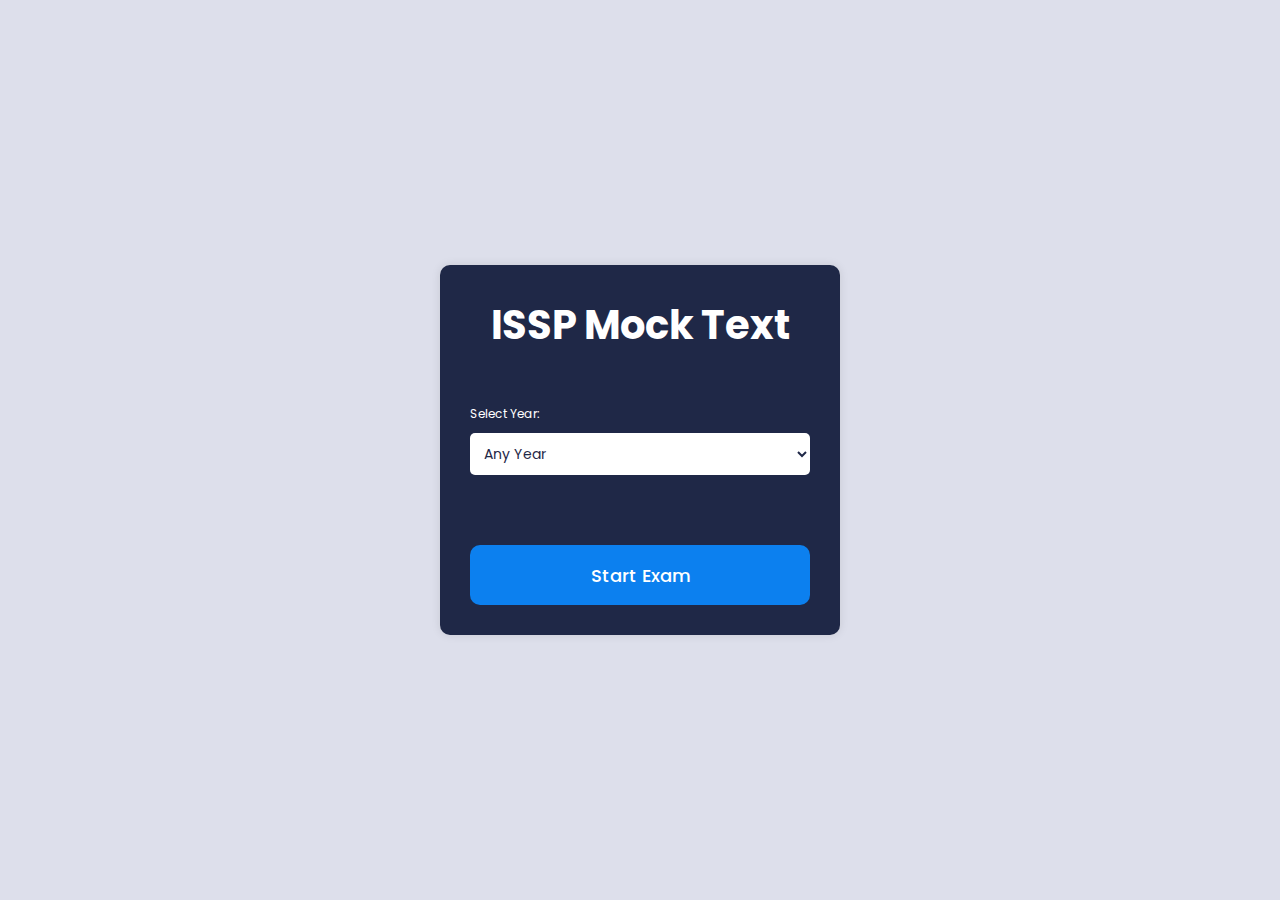
<file: index.html>
<!DOCTYPE html>
<html lang="en">
  <head>
    <meta charset="UTF-8" />
    <meta http-equiv="X-UA-Compatible" content="IE=edge" />
    <meta name="viewport" content="width=device-width, initial-scale=1.0" />
    <link
      rel="stylesheet"
      href="https://cdnjs.cloudflare.com/ajax/libs/font-awesome/6.2.1/css/all.min.css"
      integrity="sha512-MV7K8+y+gLIBoVD59lQIYicR65iaqukzvf/nwasF0nqhPay5w/9lJmVM2hMDcnK1OnMGCdVK+iQrJ7lzPJQd1w=="
      crossorigin="anonymous"
      referrerpolicy="no-referrer"
    />
    <link rel="stylesheet" href="style.css" />
    <title>ISSP Mock Text</title>
  </head>
  <body>
    <div class="container">
      <div class="start-screen">
        <h1 class="heading">ISSP Mock Text</h1>
        <div class="settings">
          <label for="category">Select Year:</label>
          <select id="category">
            <option value="0">Any Year</option>
            <option value="10">ISSP-10</option>
            <option value="11">ISSP-11</option>
            <option value="12">ISSP-12</option>
            <option value="13">ISSP-13</option>
            <option value="14">ISSP-14</option>
            <option value="15">ISSP-15</option>
            <option value="16">ISSP-16</option>
            <option value="17">ISSP-17</option>
            <option value="18">ISSP-18</option>
            <option value="19">ISSP-19</option>
            <option value="20">ISSP-20</option>
          </select>
        </div>
        <button class="btn start">Start Exam</button>
      </div>

    <script src="script.js"></script>
  </body>
</html>
</file>
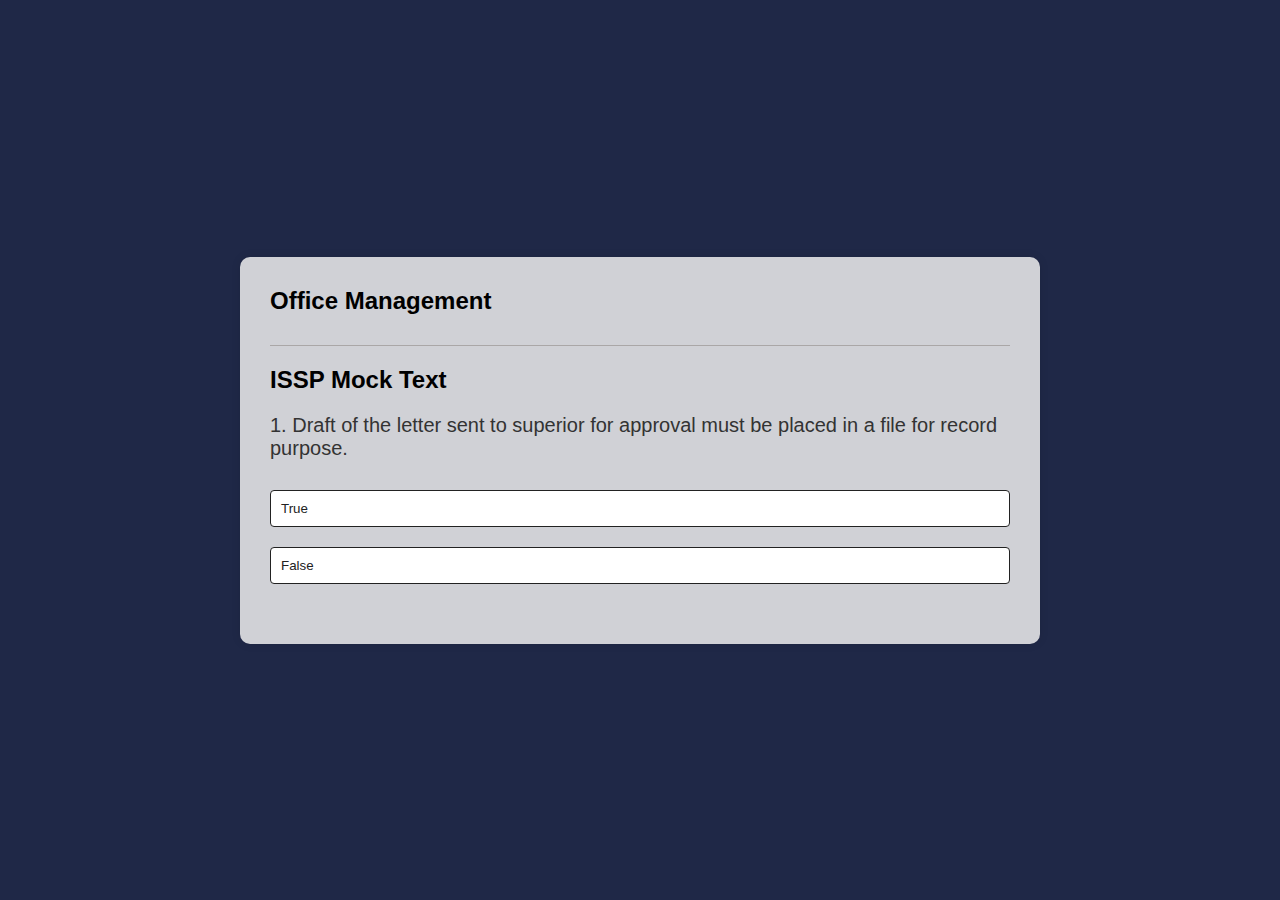
<file: 10.html>
<!DOCTYPE html>
<html>
<head>
    <title>ISSP Mock Text</title>
    <link rel="stylesheet" href="new.css">
</head>
<body>
    <div class="app">
        <h1>Office Management</h1>
        <h2>ISSP Mock Text</h2>
        
        
        <div class="quiz">
            <h2 id="question">Question goes here</h2>
            <div id="answer-buttons">
                <button class="btn">Answer 1</button>
                <button class="btn">Answer 2</button>
                <button class="btn">Answer 3</button>
                <button class="btn">Answer 4</button>
            </div>
            <button id="next-btn">Next</button>
        </div>
    </div>

    <script src="javascript/10.js"></script>
</body>
</html>
</file>
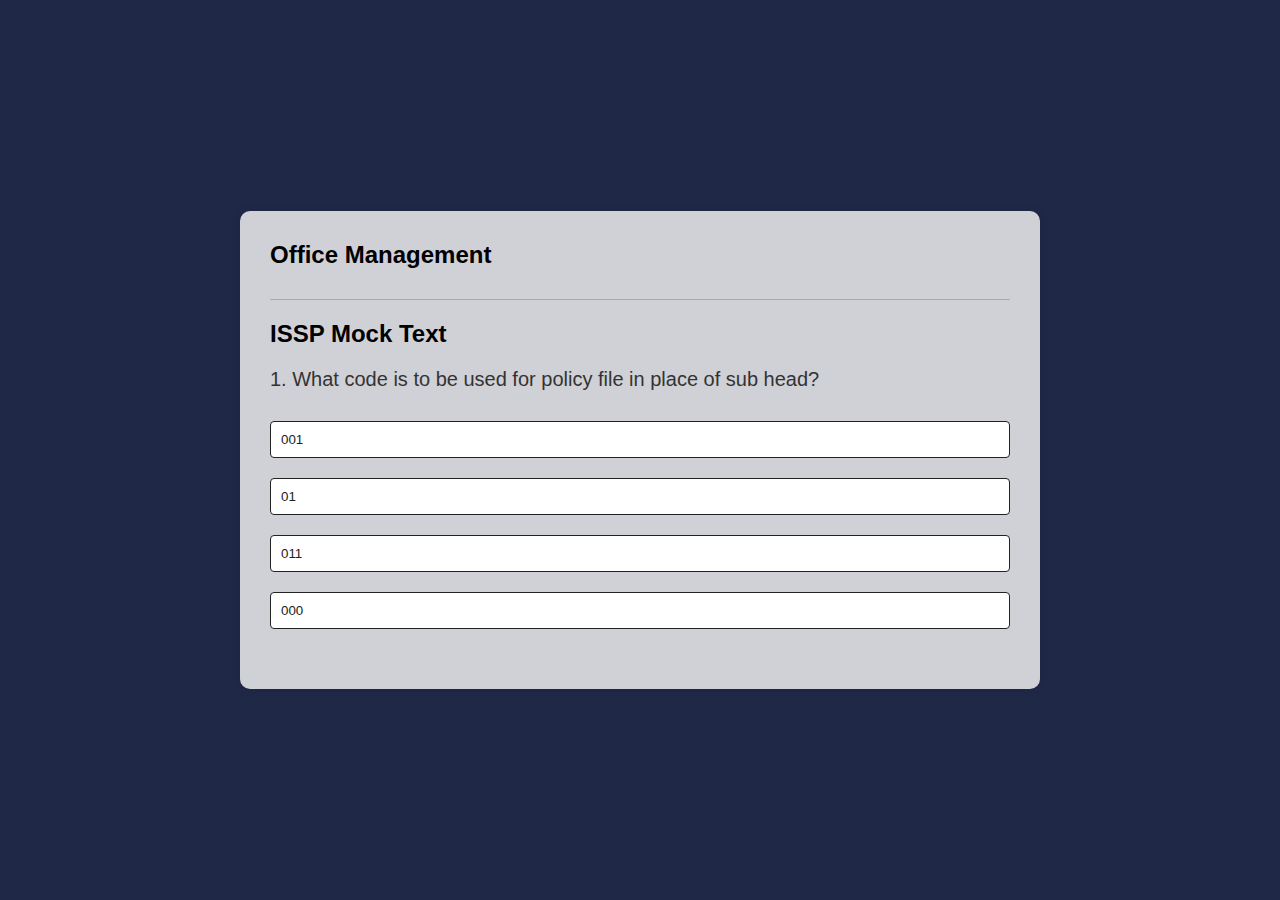
<file: 11.html>
<!DOCTYPE html>
<html>
<head>
    <title>ISSP Mock Text</title>
    <link rel="stylesheet" href="new.css">
</head>
<body>
    <div class="app">
        <h1>Office Management</h1>
        <h2>ISSP Mock Text</h2>
        
        
        <div class="quiz">
            <h2 id="question">Question goes here</h2>
            <div id="answer-buttons">
                <button class="btn">Answer 1</button>
                <button class="btn">Answer 2</button>
                <button class="btn">Answer 3</button>
                <button class="btn">Answer 4</button>
            </div>
            <button id="next-btn">Next</button>
        </div>
    </div>

    <script src="javascript/11.js"></script>
</body>
</html>
</file>
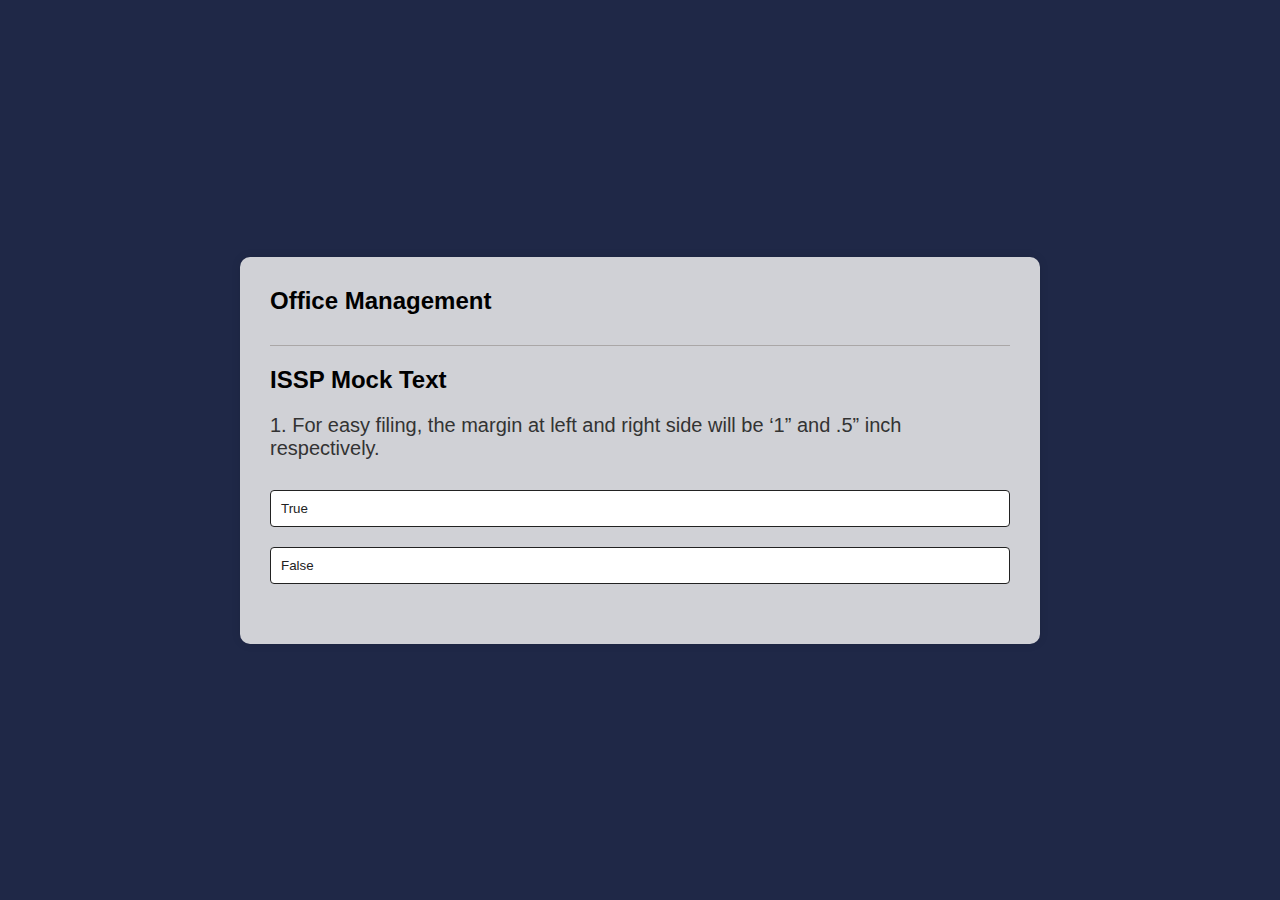
<file: 12.html>
<!DOCTYPE html>
<html>
<head>
    <title>ISSP Mock Text</title>
    <link rel="stylesheet" href="new.css">
</head>
<body>
    <div class="app">
        <h1>Office Management</h1>
        <h2>ISSP Mock Text</h2>
        
        
        <div class="quiz">
            <h2 id="question">Question goes here</h2>
            <div id="answer-buttons">
                <button class="btn">Answer 1</button>
                <button class="btn">Answer 2</button>
                <button class="btn">Answer 3</button>
                <button class="btn">Answer 4</button>
            </div>
            <button id="next-btn">Next</button>
        </div>
    </div>

    <script src="javascript/12.js"></script>
</body>
</html>
</file>
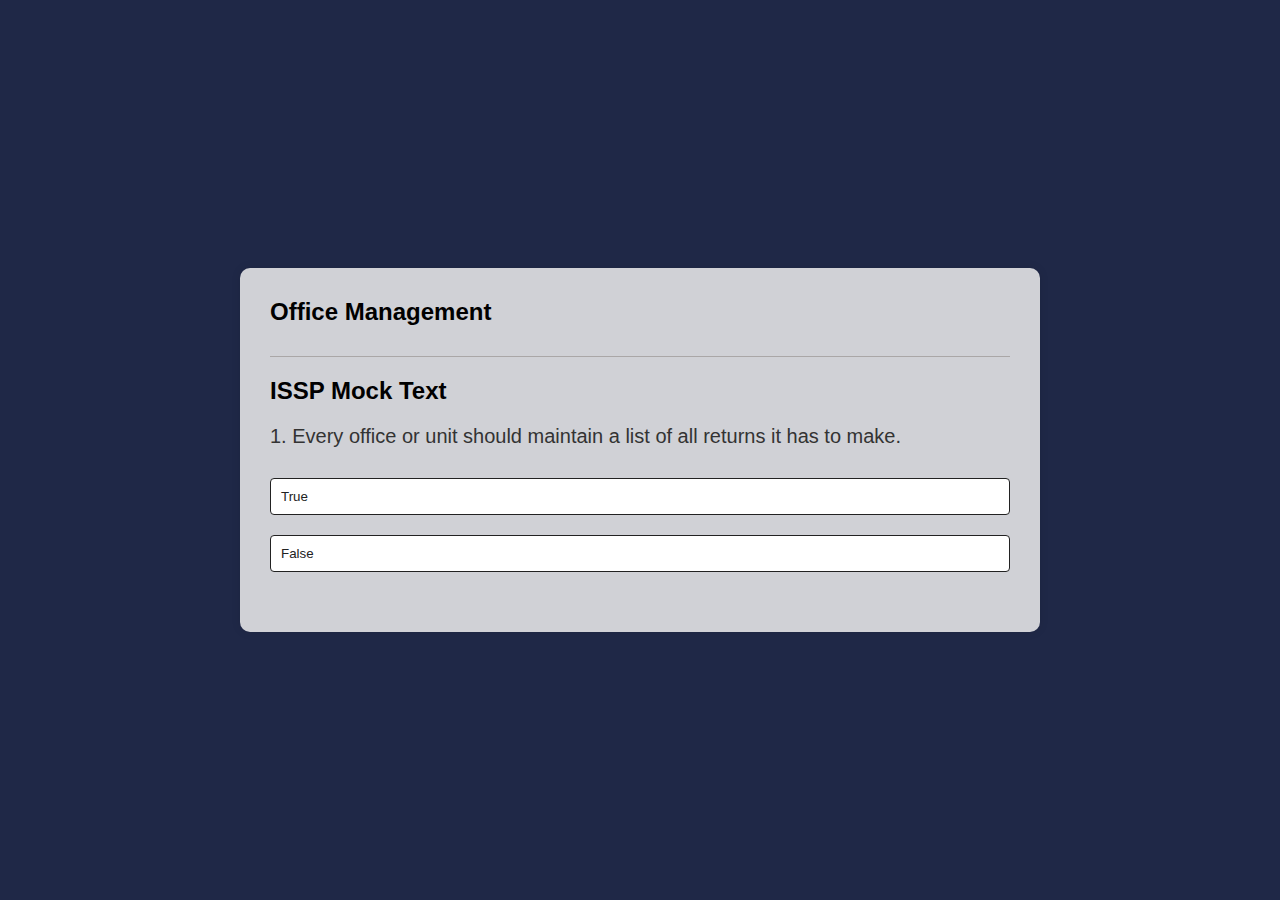
<file: 13.html>
<!DOCTYPE html>
<html>
<head>
    <title>ISSP Mock Text</title>
    <link rel="stylesheet" href="new.css">
</head>
<body>
    <div class="app">
        <h1>Office Management</h1>
        <h2>ISSP Mock Text</h2>
        
        
        <div class="quiz">
            <h2 id="question">Question goes here</h2>
            <div id="answer-buttons">
                <button class="btn">Answer 1</button>
                <button class="btn">Answer 2</button>
                <button class="btn">Answer 3</button>
                <button class="btn">Answer 4</button>
            </div>
            <button id="next-btn">Next</button>
        </div>
    </div>

    <script src="javascript/13.js"></script>
</body>
</html>
</file>
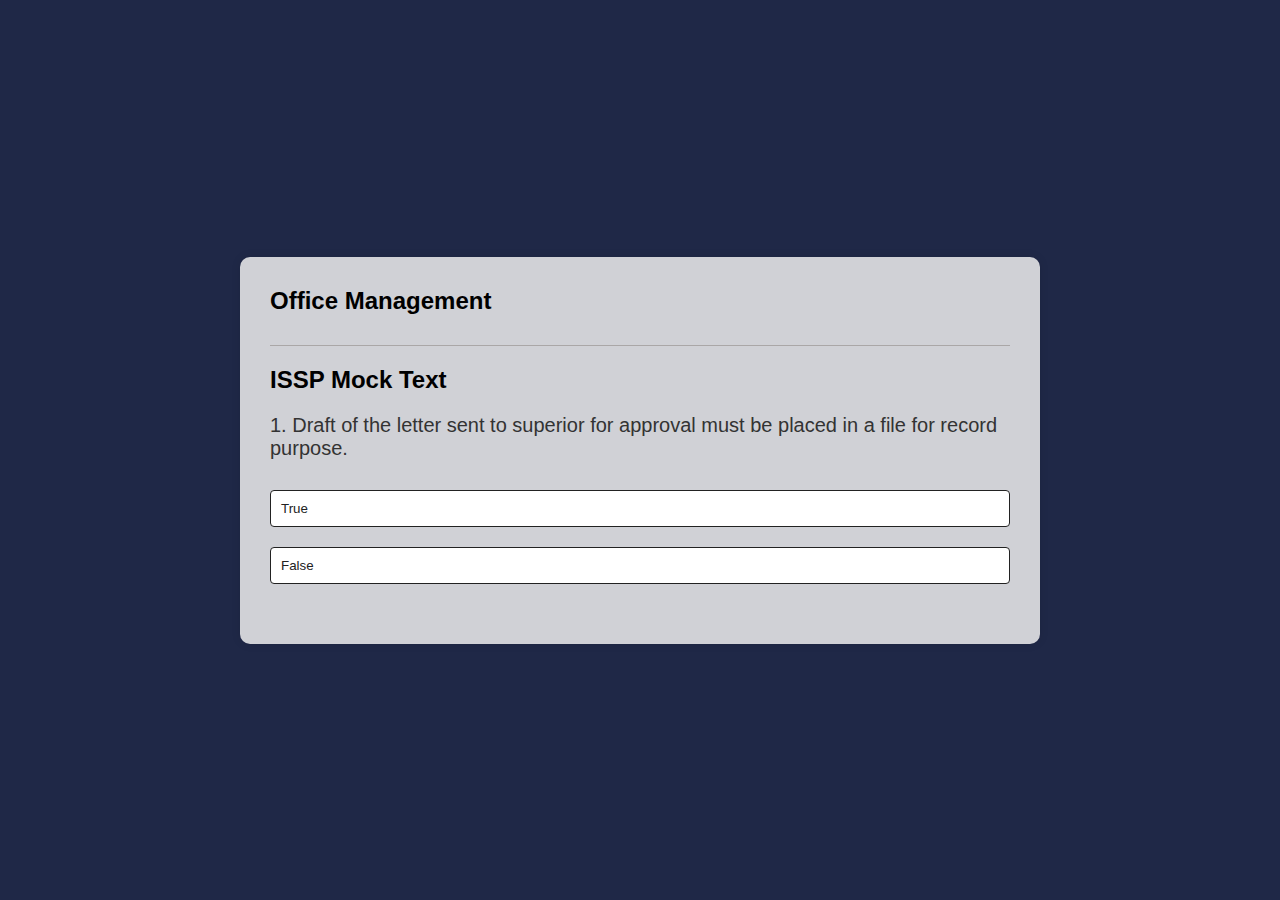
<file: 14.html>
<!DOCTYPE html>
<html>
<head>
    <title>ISSP Mock Text</title>
    <link rel="stylesheet" href="new.css">
</head>
<body>
    <div class="app">
        <h1>Office Management</h1>
        <h2>ISSP Mock Text</h2>
        
        
        <div class="quiz">
            <h2 id="question">Question goes here</h2>
            <div id="answer-buttons">
                <button class="btn">Answer 1</button>
                <button class="btn">Answer 2</button>
                <button class="btn">Answer 3</button>
                <button class="btn">Answer 4</button>
            </div>
            <button id="next-btn">Next</button>
        </div>
    </div>

    <script src="javascript/14.js"></script>
</body>
</html>
</file>
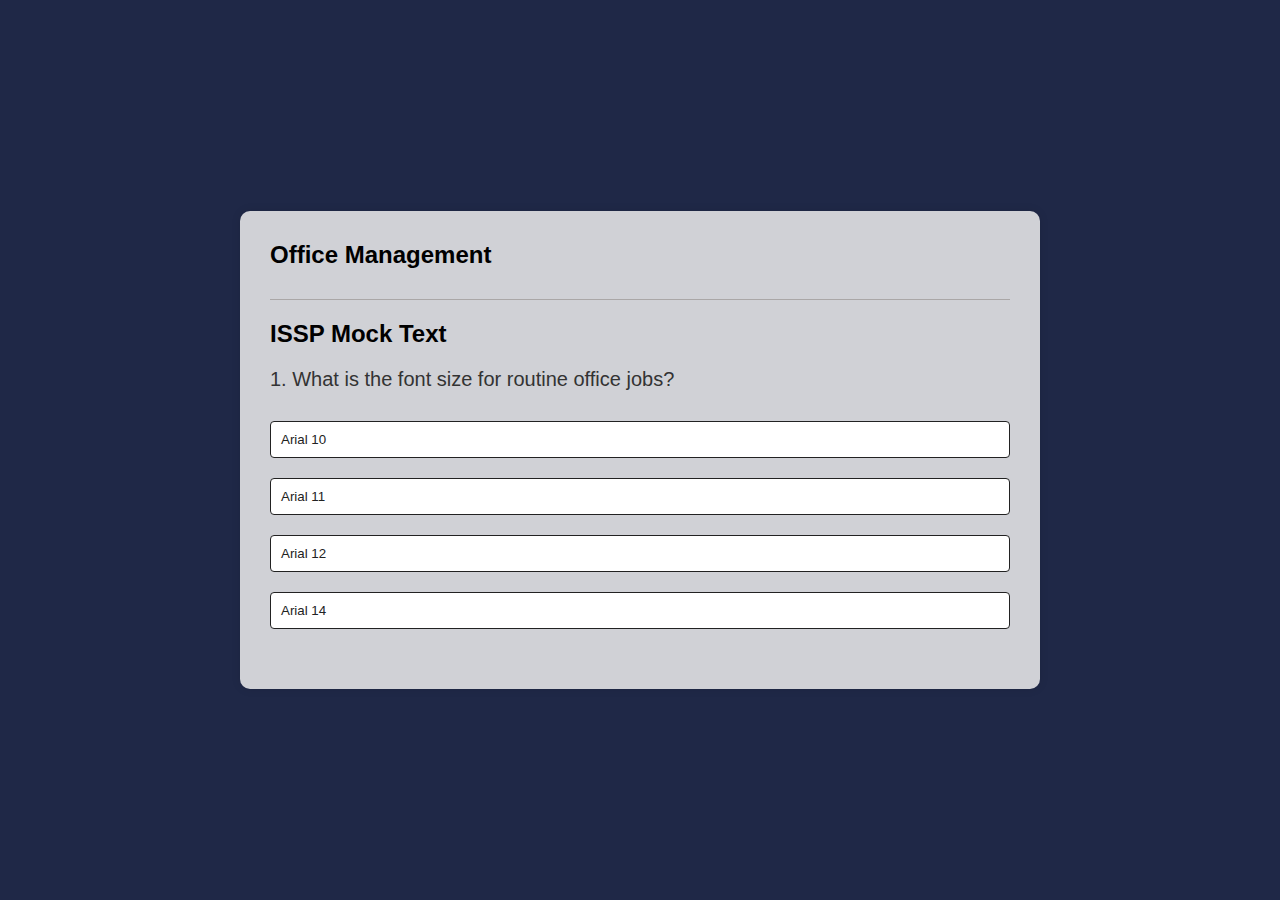
<file: 15.html>
<!DOCTYPE html>
<html>
<head>
    <title>ISSP Mock Text</title>
    <link rel="stylesheet" href="new.css">
</head>
<body>
    <div class="app">
        <h1>Office Management</h1>
        <h2>ISSP Mock Text</h2>
        
        
        <div class="quiz">
            <h2 id="question">Question goes here</h2>
            <div id="answer-buttons">
                <button class="btn">Answer 1</button>
                <button class="btn">Answer 2</button>
                <button class="btn">Answer 3</button>
                <button class="btn">Answer 4</button>
            </div>
            <button id="next-btn">Next</button>
        </div>
    </div>

    <script src="javascript/15.js"></script>
</body>
</html>
</file>
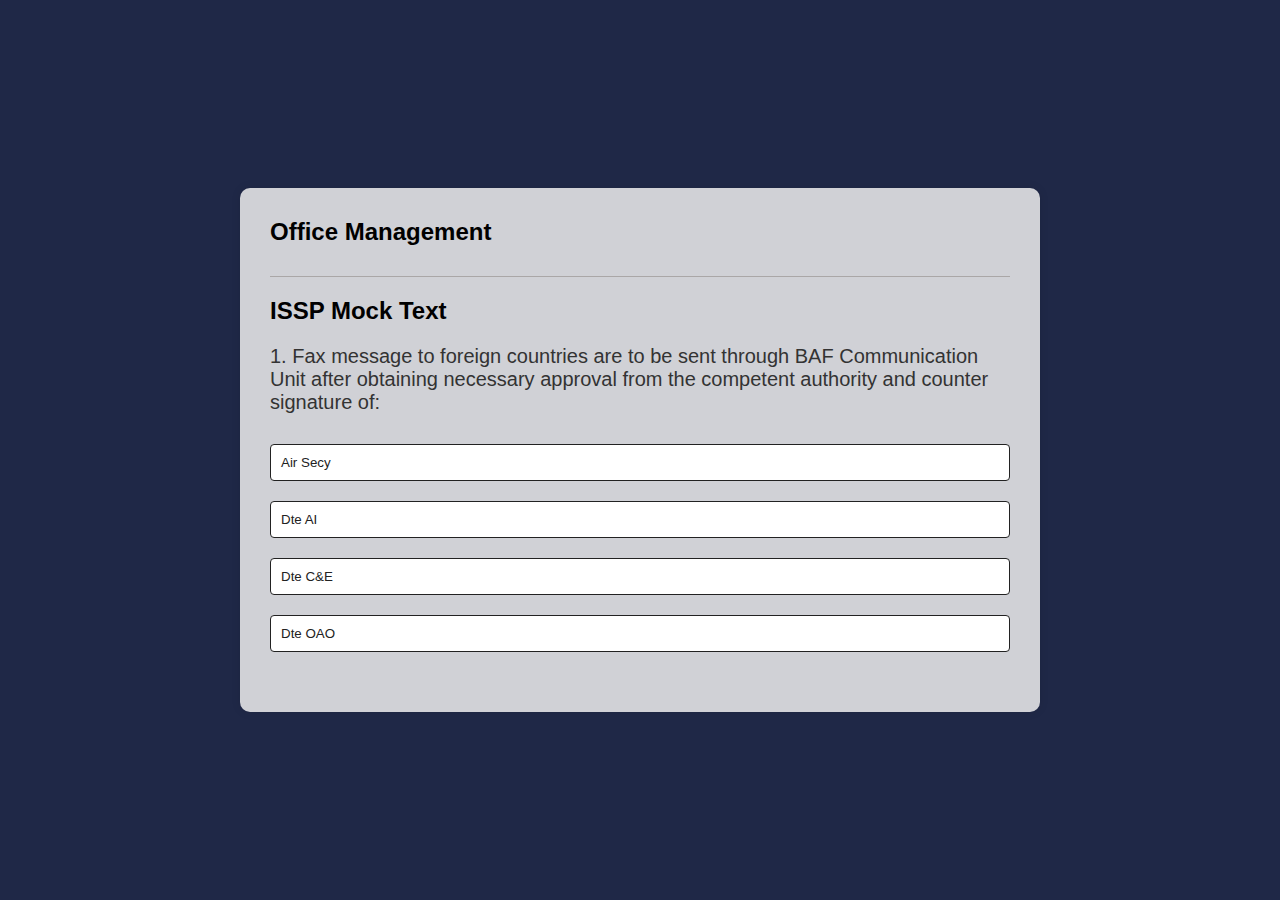
<file: 16.html>
<!DOCTYPE html>
<html>
<head>
    <title>ISSP Mock Text</title>
    <link rel="stylesheet" href="new.css">
</head>
<body>
    <div class="app">
        <h1>Office Management</h1>
        <h2>ISSP Mock Text</h2>
        
        
        <div class="quiz">
            <h2 id="question">Question goes here</h2>
            <div id="answer-buttons">
                <button class="btn">Answer 1</button>
                <button class="btn">Answer 2</button>
                <button class="btn">Answer 3</button>
                <button class="btn">Answer 4</button>
            </div>
            <button id="next-btn">Next</button>
        </div>
    </div>

    <script src="javascript/16.js"></script>
</body>
</html>
</file>
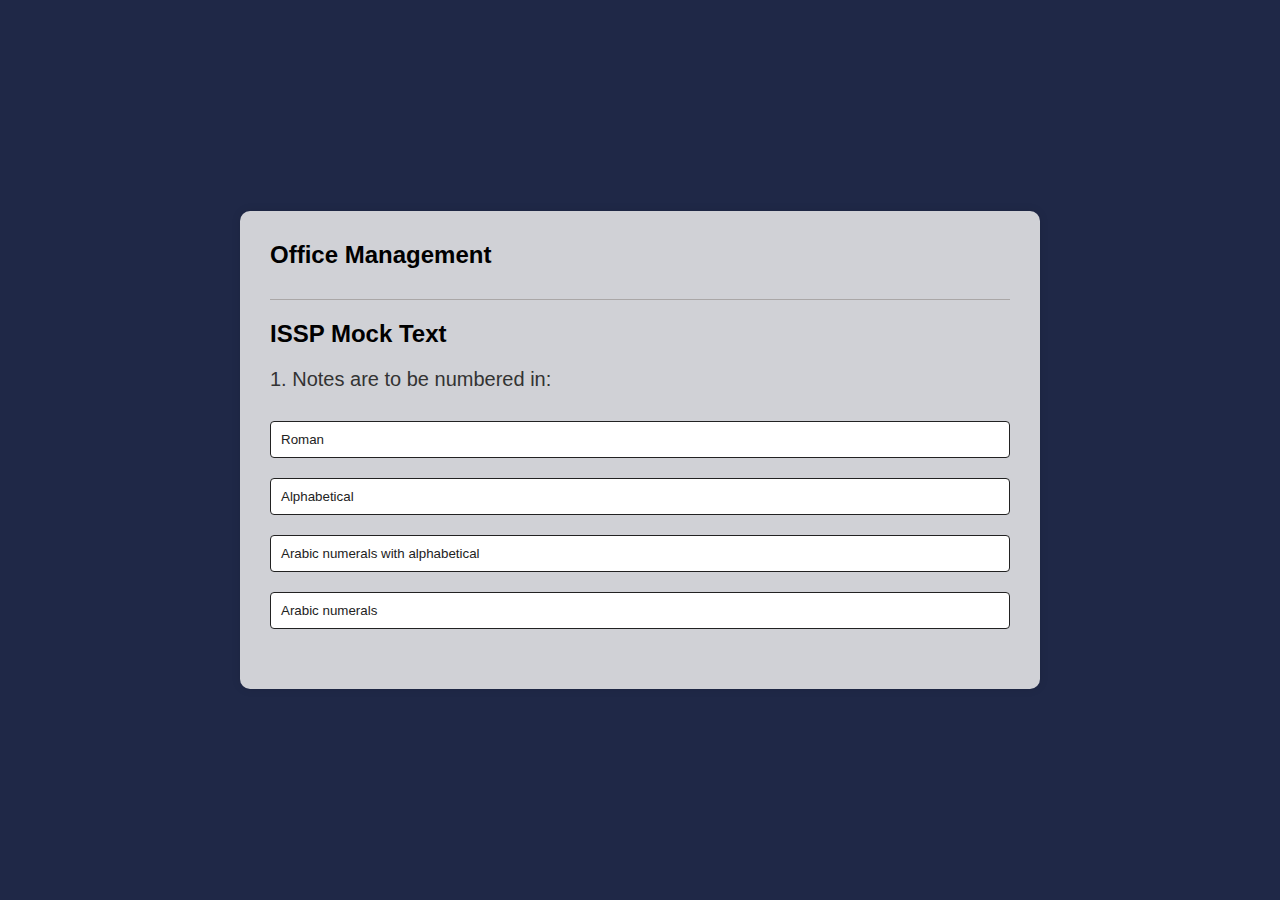
<file: 17.html>
<!DOCTYPE html>
<html>
<head>
    <title>ISSP Mock Text</title>
    <link rel="stylesheet" href="new.css">
</head>
<body>
    <div class="app">
        <h1>Office Management</h1>
        <h2>ISSP Mock Text</h2>
        
        
        <div class="quiz">
            <h2 id="question">Question goes here</h2>
            <div id="answer-buttons">
                <button class="btn">Answer 1</button>
                <button class="btn">Answer 2</button>
                <button class="btn">Answer 3</button>
                <button class="btn">Answer 4</button>
            </div>
            <button id="next-btn">Next</button>
        </div>
    </div>

<script src="javascript/17.js"></script>
</body>
</html>
</file>
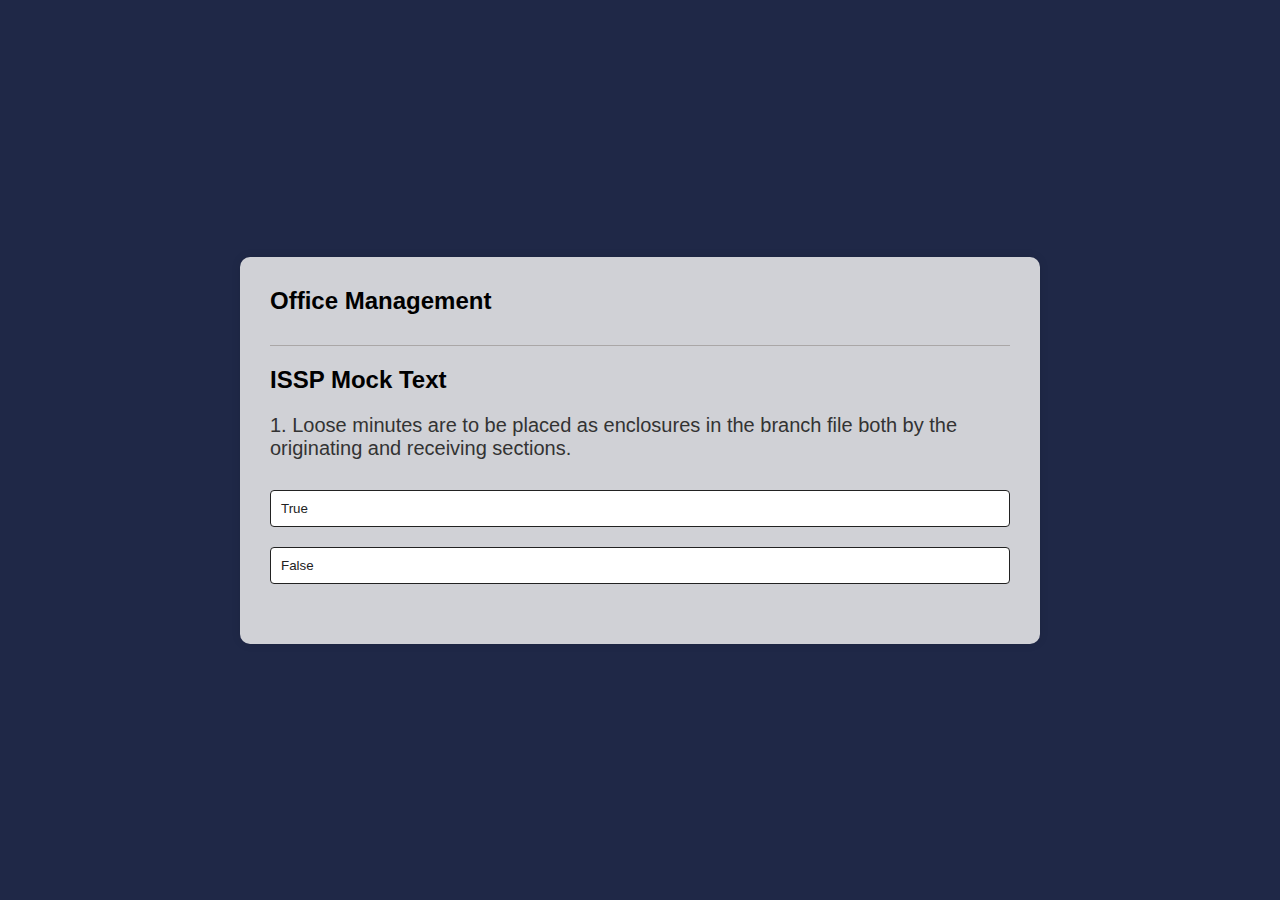
<file: 18.html>
<!DOCTYPE html>
<html>
<head>
    <title>ISSP Mock Text</title>
    <link rel="stylesheet" href="new.css">
</head>
<body>
    <div class="app">
        <h1>Office Management</h1>
        <h2>ISSP Mock Text</h2>
        
        
        <div class="quiz">
            <h2 id="question">Question goes here</h2>
            <div id="answer-buttons">
                <button class="btn">Answer 1</button>
                <button class="btn">Answer 2</button>
                <button class="btn">Answer 3</button>
                <button class="btn">Answer 4</button>
            </div>
            <button id="next-btn">Next</button>
        </div>
    </div>

<script src="javascript/18.js"></script>
</body>
</html>
</file>
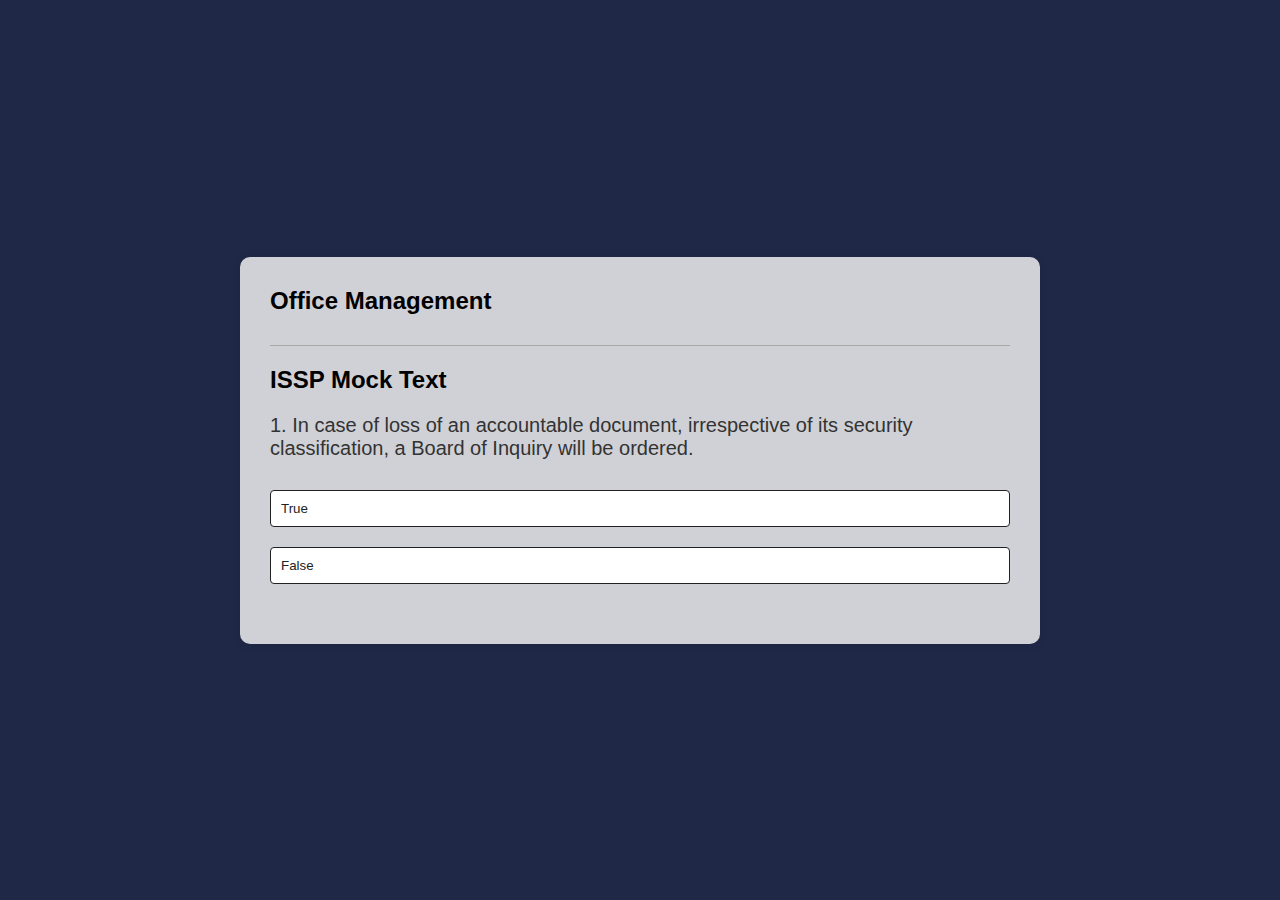
<file: 19.html>
<!DOCTYPE html>
<html>
<head>
    <title>ISSP Mock Text</title>
    <link rel="stylesheet" href="new.css">
</head>
<body>
    <div class="app">
        <h1>Office Management</h1>
        <h2>ISSP Mock Text</h2>
        
        
        <div class="quiz">
            <h2 id="question">Question goes here</h2>
            <div id="answer-buttons">
                <button class="btn">Answer 1</button>
                <button class="btn">Answer 2</button>
                <button class="btn">Answer 3</button>
                <button class="btn">Answer 4</button>
            </div>
            <button id="next-btn">Next</button>
        </div>
    </div>

<script src="javascript/19.js"></script>
</body>
</html>
</file>
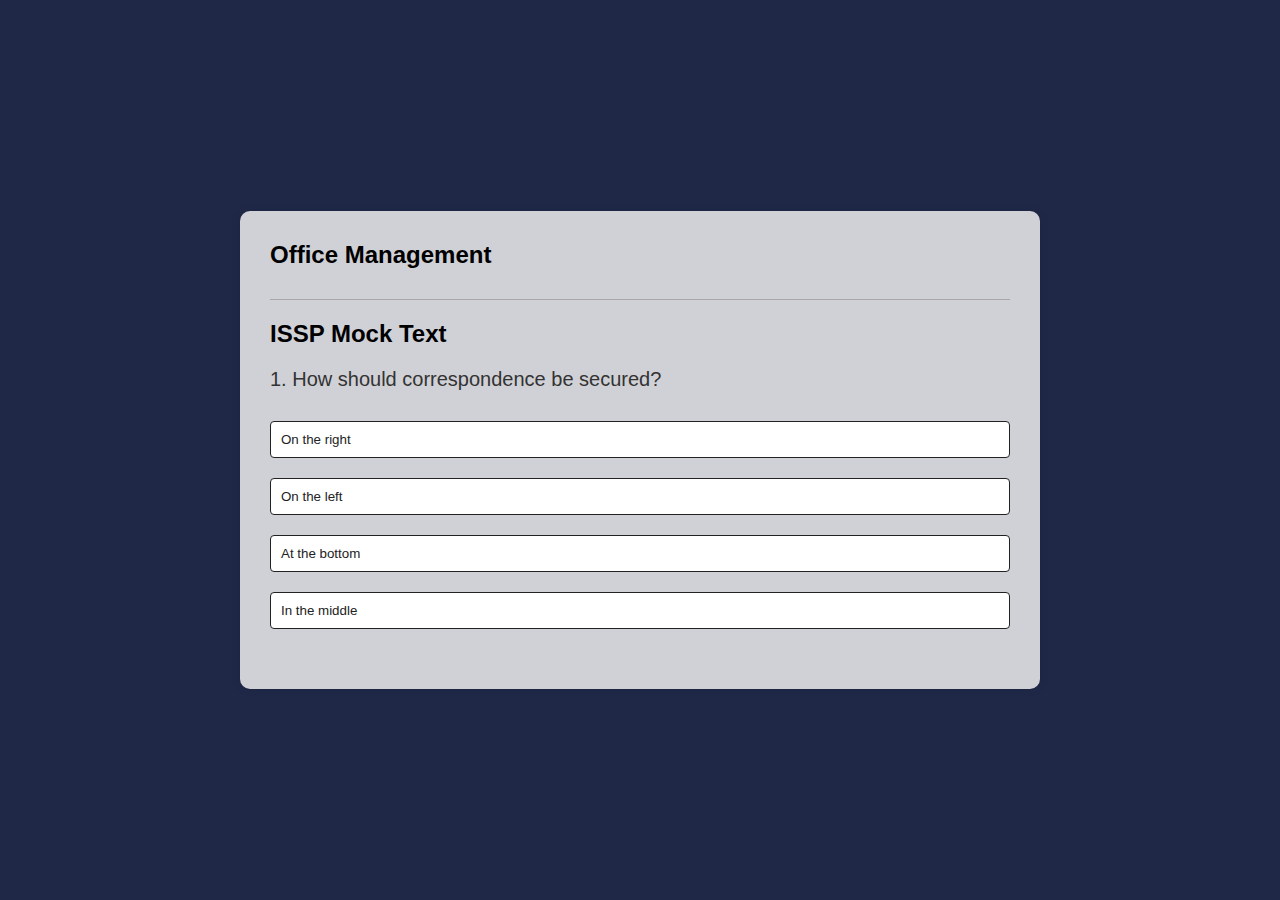
<file: 20.html>
<!DOCTYPE html>
<html>
<head>
    <title>ISSP Mock Text</title>
    <link rel="stylesheet" href="new.css">
</head>
<body>
    <div class="app">
        <h1>Office Management</h1>
        <h2>ISSP Mock Text</h2>
        
        
        <div class="quiz">
            <h2 id="question">Question goes here</h2>
            <div id="answer-buttons">
                <button class="btn">Answer 1</button>
                <button class="btn">Answer 2</button>
                <button class="btn">Answer 3</button>
                <button class="btn">Answer 4</button>
            </div>
            <button id="next-btn">Next</button>
        </div>
    </div>

<script src="javascript/20.js"></script>
</body>
</html>
</file>
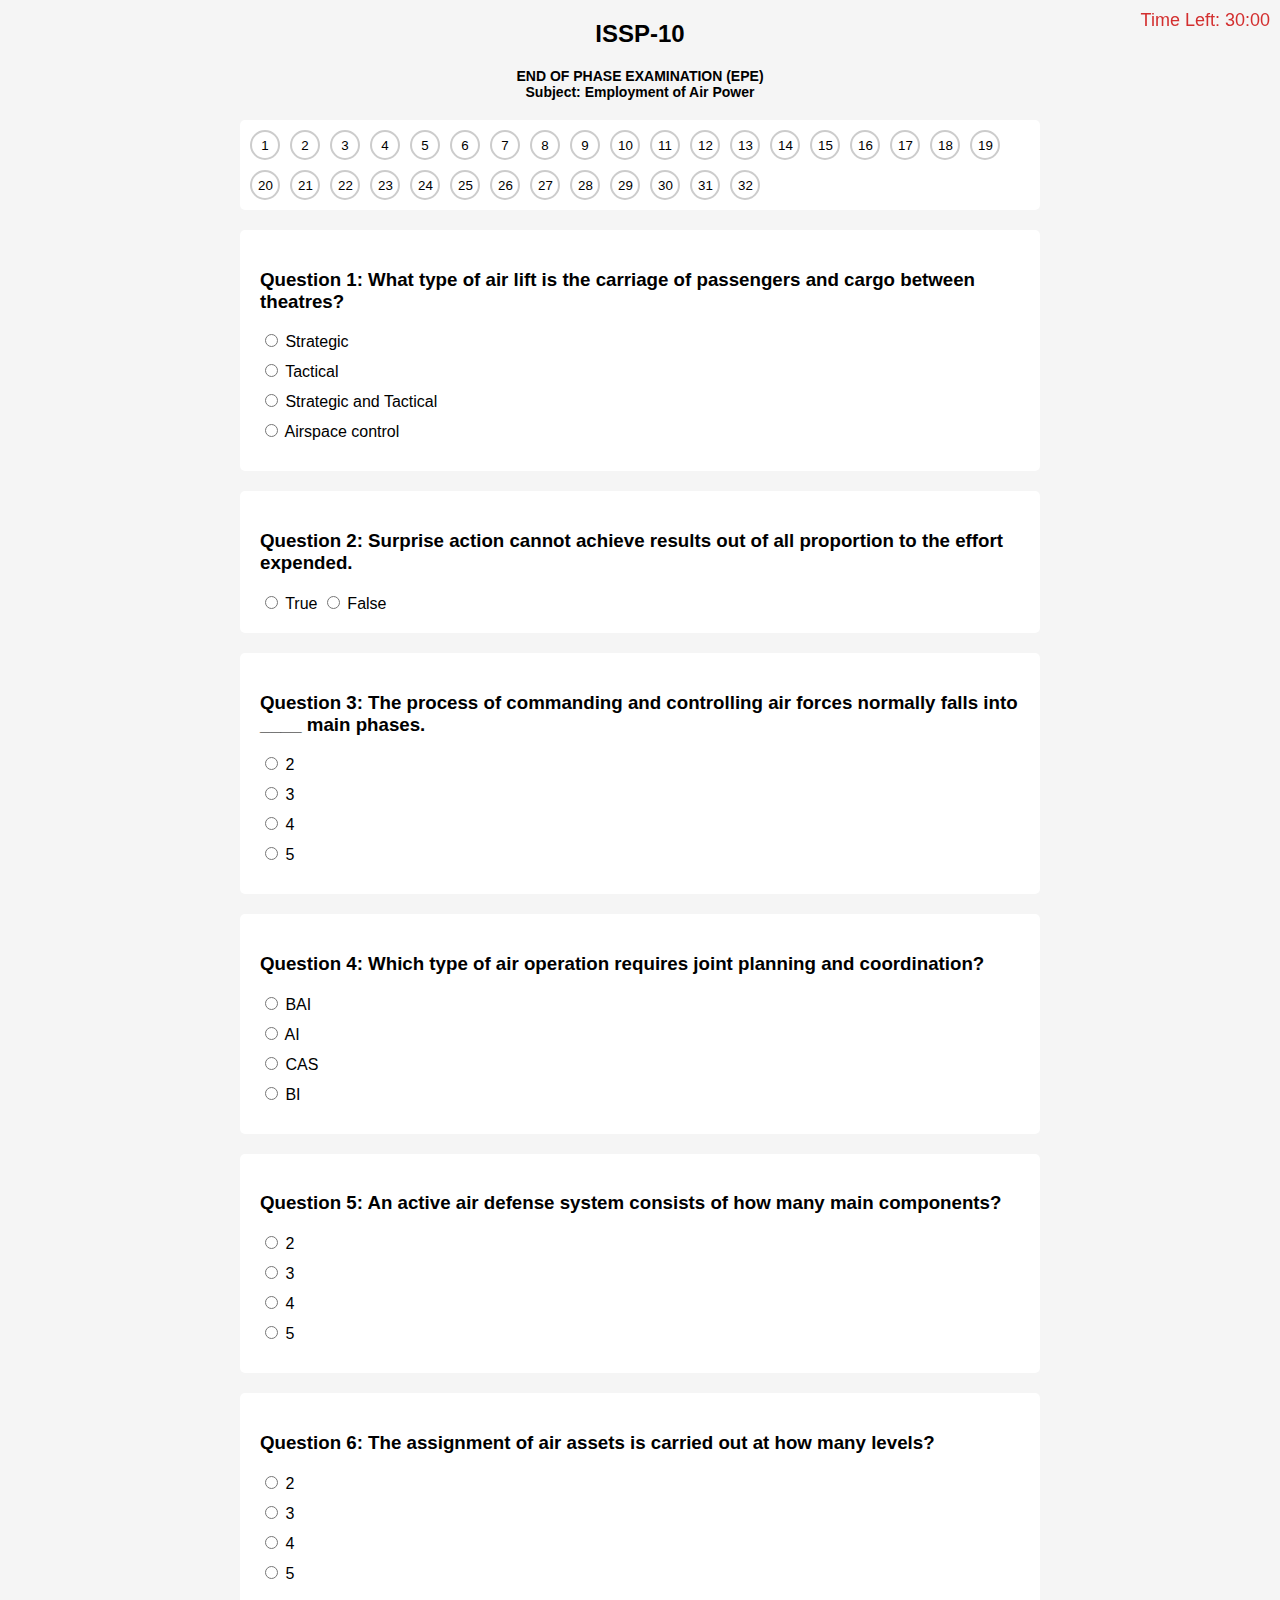
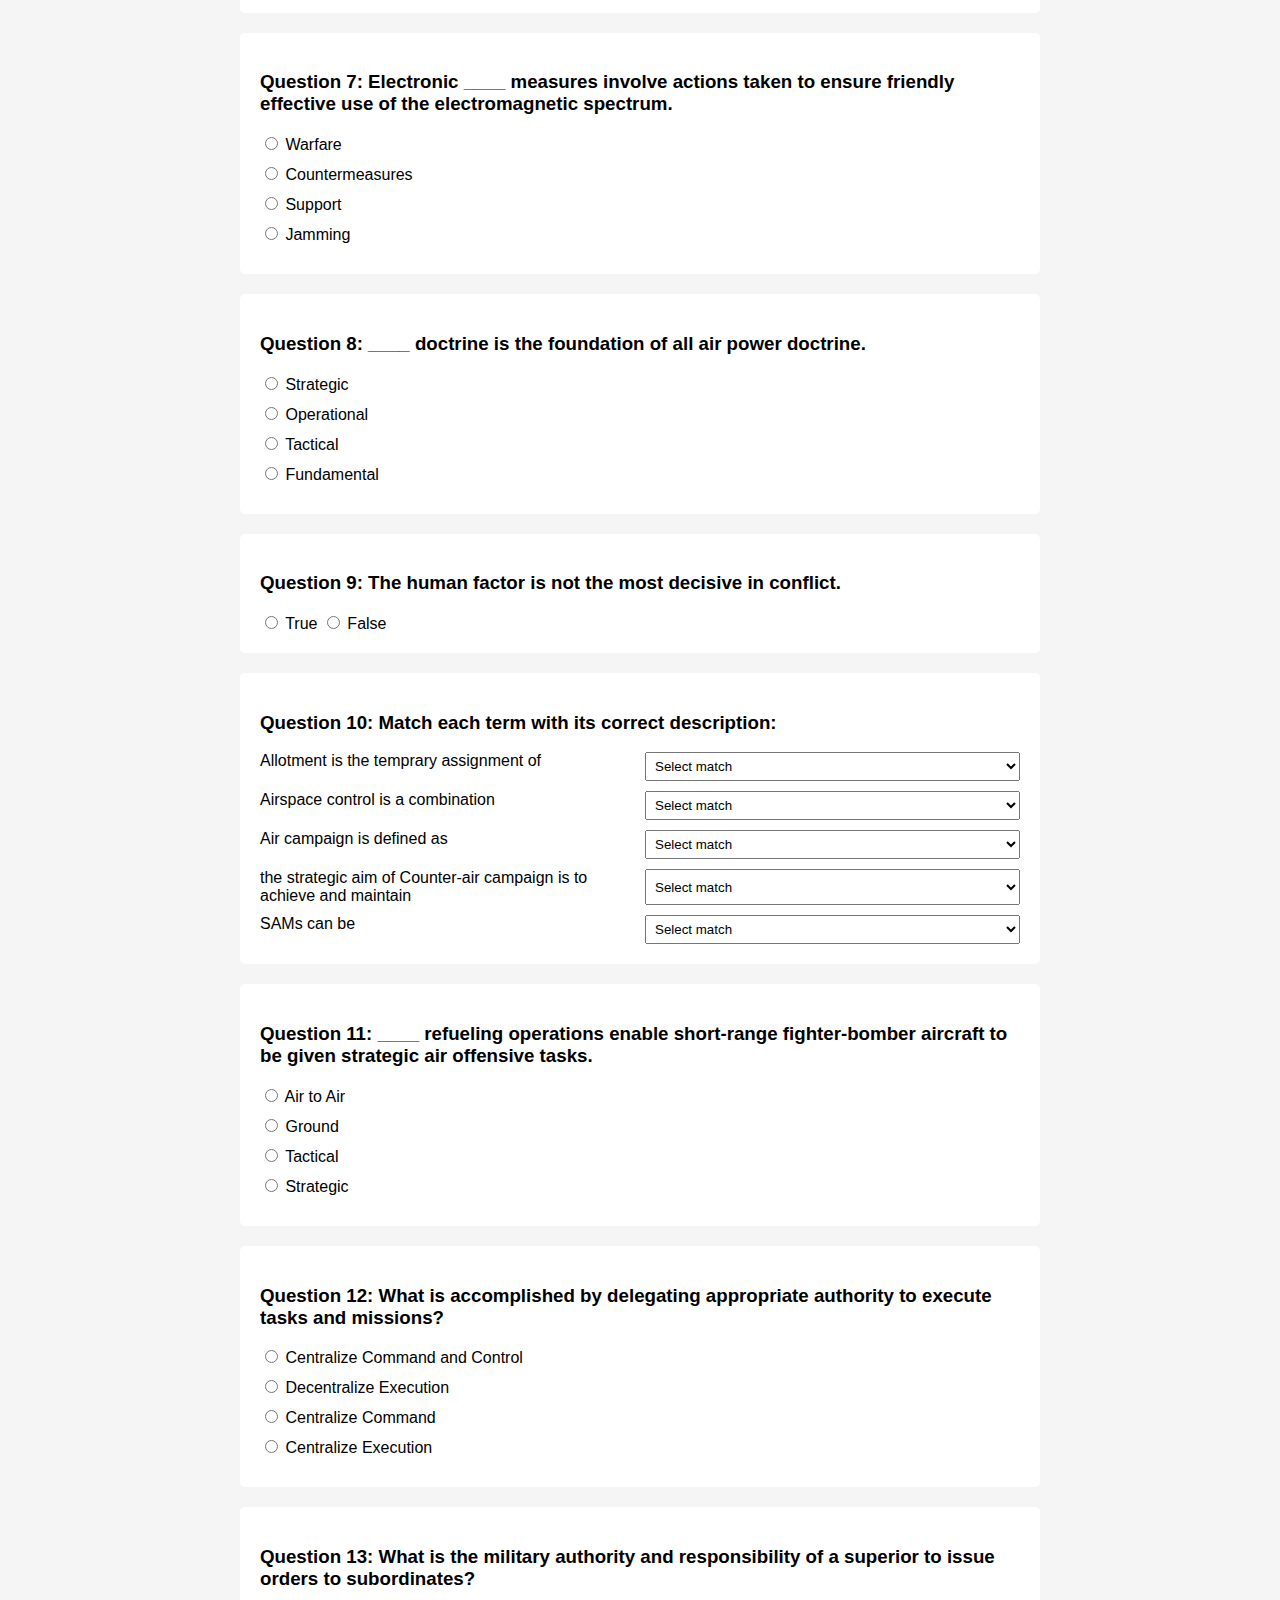
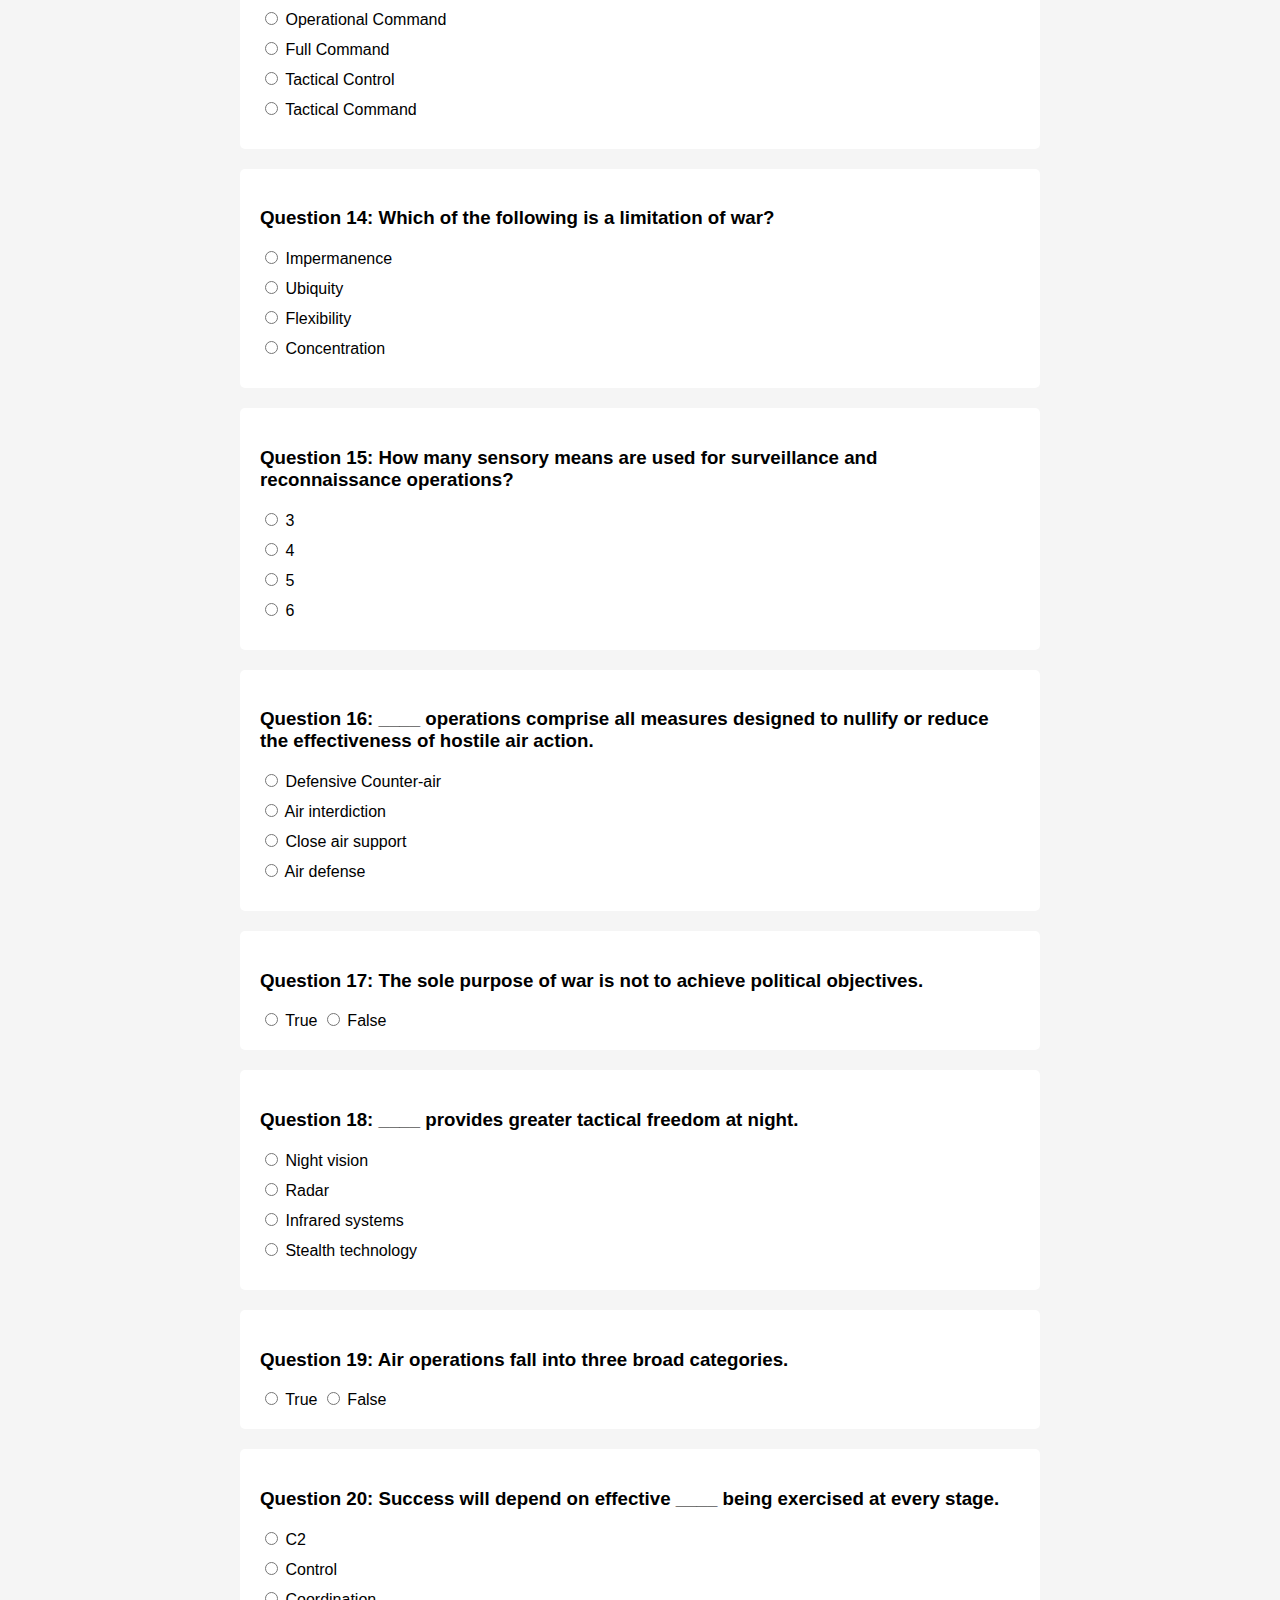
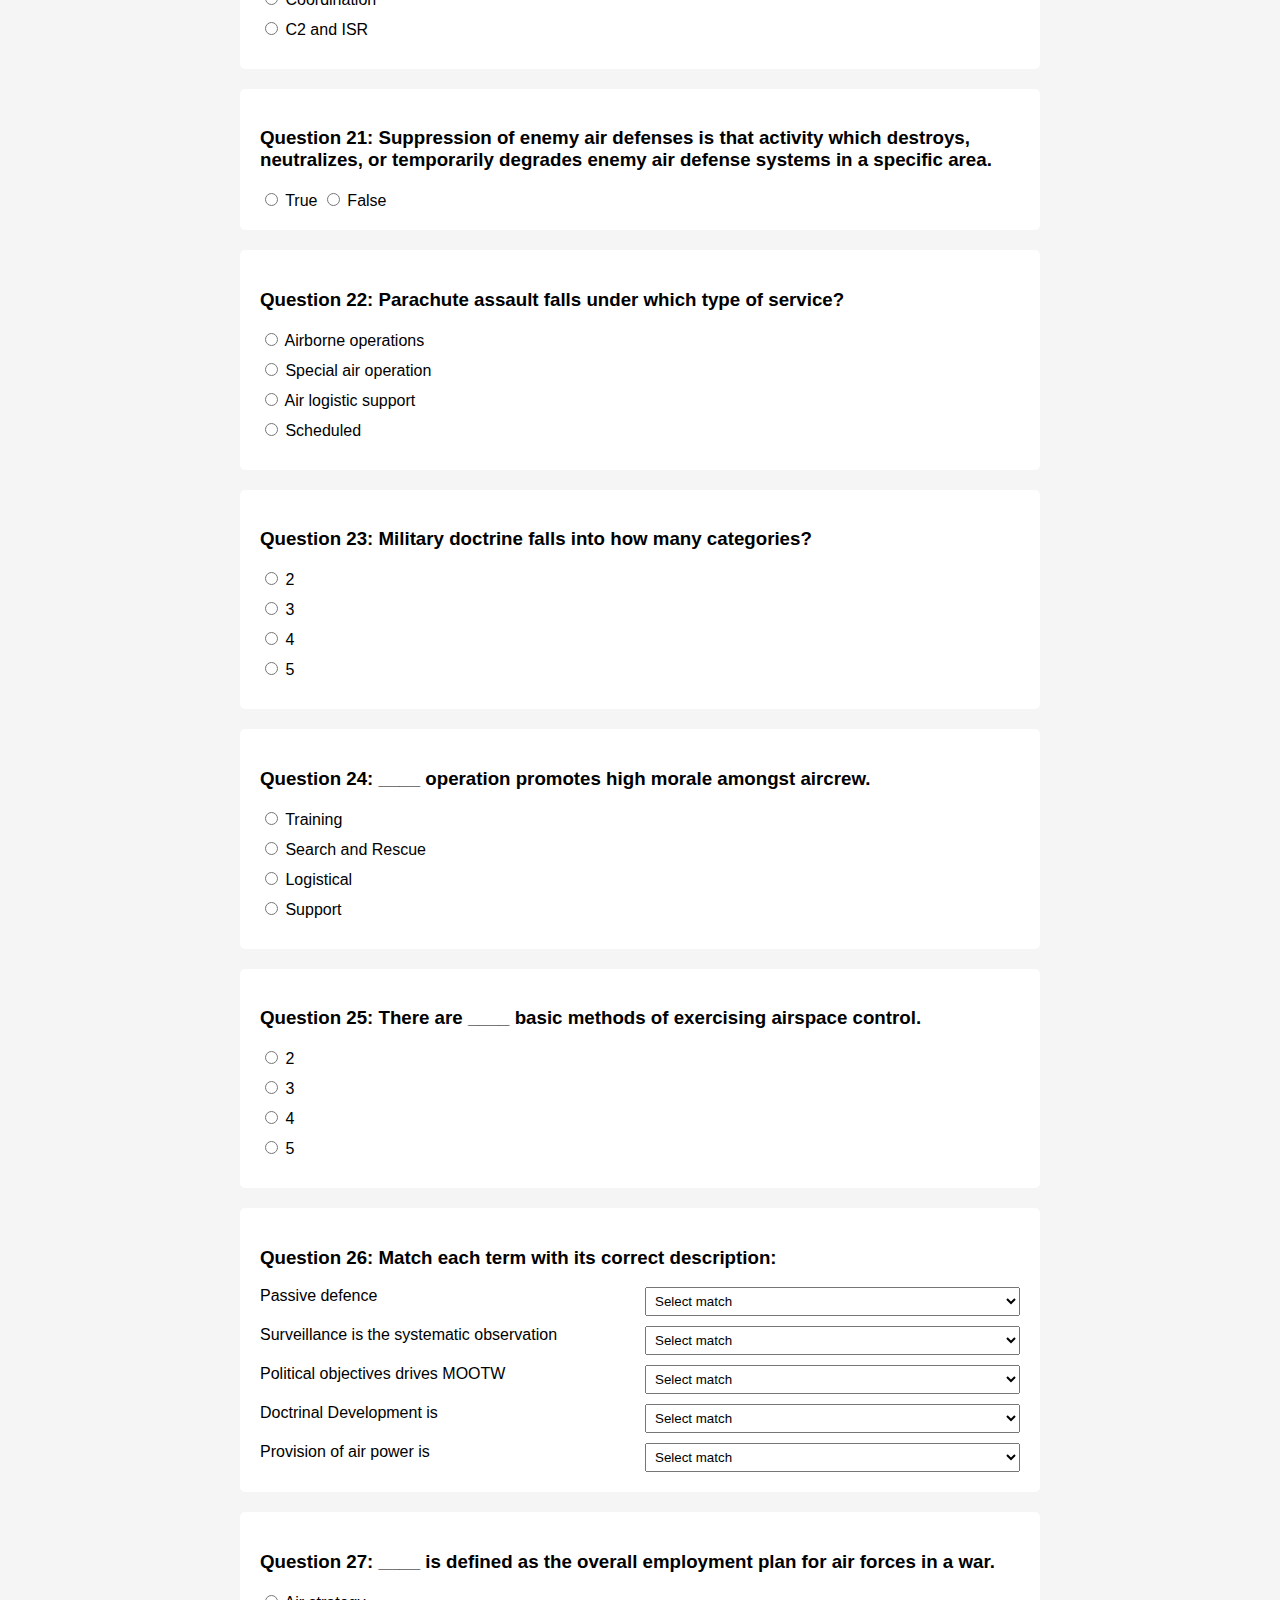
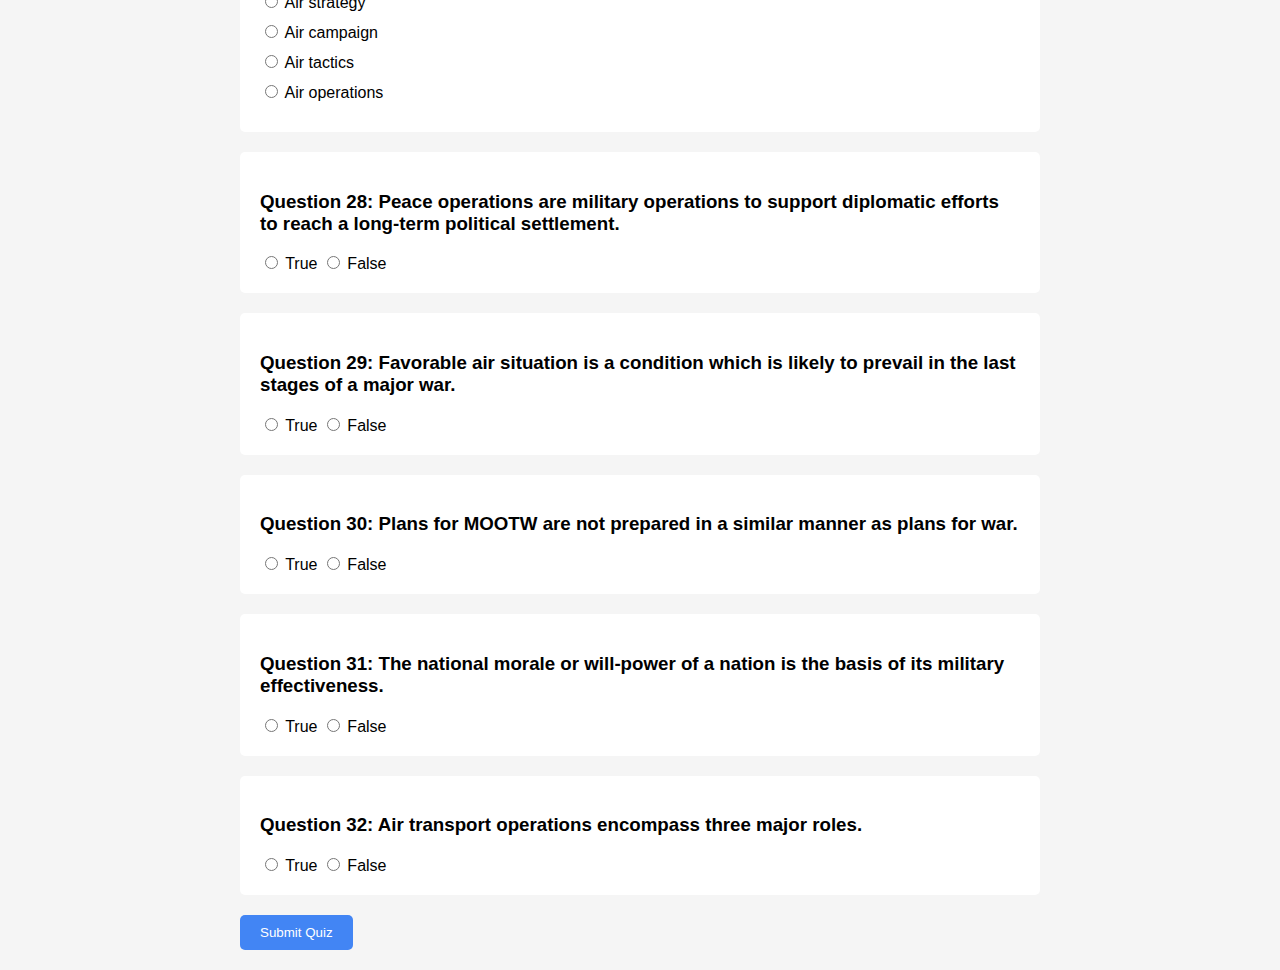
<file: quiz.html>
<!DOCTYPE html>
<html lang="en">
<head>
    <meta charset="UTF-8">
    <meta name="viewport" content="width=device-width, initial-scale=1.0">
    <title>Employment of Air Power</title>
    <link rel="stylesheet" href="styles.css">
</head>
<body>
  
  <div id="quiz-container">
        <div id="timer">Time Left: 30:00</div>
        <h1 id="quiz-title"></h1>
        <h2 id ="despcription">
          END OF PHASE EXAMINATION (EPE)<br>
          Subject: Employment of Air Power
        </h2>
        <div id="question-nav"></div>
        <div id="questions"></div>
        <button id="submit-btn" onclick="submitQuiz()">Submit Quiz</button>
        <div id="results"></div>
    </div>
  
  <script>
      const urlParams = new URLSearchParams(window.location.search);
      const quizId = urlParams.get('quiz') || 'airPower';
            let quizName;
      const script = document.createElement('script');
    
      if (quizId === 'issp10') {
        script.src = 'issp10.js';
        quizName = 'ISSP-10';
      }
      else if (quizId === 'issp11') {
        script.src = 'issp11.js';
        quizName = 'ISSP-11';
      }
      else if (quizId === 'issp12') {
        script.src = 'issp12.js';
        quizName = 'ISSP-12';
      }
      else if (quizId === 'issp13') {
        script.src = 'issp13.js';
        quizName = 'ISSP-13';
      }
      else if (quizId === 'issp14') {
        script.src = 'issp14.js';
        quizName = 'ISSP-14';
      }
      else if (quizId === 'issp15') {
        script.src = 'issp15.js';
        quizName = 'ISSP-15';
      }
      else if (quizId === 'issp16') {
        script.src = 'issp16.js';
        quizName = 'ISSP-16';
      }
      else if (quizId === 'issp17') {
        script.src = 'issp17.js';
        quizName = 'ISSP-17';
      }
      else if (quizId === 'issp18') {
        script.src = 'issp18.js';
        quizName = 'ISSP-18';
      }
      else if (quizId === 'issp19') {
        script.src = 'issp19.js';
        quizName = 'ISSP-19';
      }
      else if (quizId === 'issp20') {
        script.src = 'issp20.js';
        quizName = 'ISSP-20';
      }
      else {
        script.src = 'issp10.js'; // Default
        quizName = 'ISSP-10';
      }
      document.getElementById('quiz-title').textContent = quizName;
      document.body.appendChild(script);
    </script>
</body>
</html>
</file>
<file: style.css>
@import url(https://fonts.googleapis.com/css?family=Poppins:100,100italic,200,200italic,300,300italic,regular,italic,500,500italic,600,600italic,700,700italic,800,800italic,900,900italic);

* {
  margin: 0;
  padding: 0;
  box-sizing: border-box;
  font-family: "Poppins", sans-serif;
}
body {
  min-height: 100vh;
  display: flex;
  align-items: center;
  justify-content: center;
  background: #dddfeb;
}
.container {
  position: relative;
  width: 100%;
  max-width: 400px;
  background: #1f2847;
  padding: 30px;
  overflow: hidden;
  border-radius: 10px;
  box-shadow: 0 0 10px rgba(0, 0, 0, 0.1);
}

.heading {
  text-align: center;
  font-size: 40px;
  color: #fff;
  margin-bottom: 50px;
}
label {
  display: block;
  font-size: 12px;
  margin-bottom: 10px;
  color: #fff;
}
select {
  width: 100%;
  padding: 10px;
  border: none;
  text-transform: capitalize;
  border-radius: 5px;
  margin-bottom: 20px;
  background: #fff;
  color: #1f2847;
  font-size: 14px;
}
.start-screen .btn {
  margin-top: 50px;
}
.hide {
  display: none;
}


.question-wrapper .number {
  color: #a2aace;
  font-size: 25px;
  font-weight: 500;
  margin-bottom: 20px;
}
.question-wrapper .number .total {
  color: #576081;
  font-size: 18px;
}
.question-wrapper .question {
  color: #fff;
  font-size: 20px;
  font-weight: 500;
  margin-bottom: 20px;
}

.answer-wrapper .answer {
  width: 100%;
  height: 60px;
  padding: 20px;
  border-radius: 10px;
  color: #fff;
  border: 3px solid #3f4868;
  display: flex;
  align-items: center;
  justify-content: space-between;
  margin-bottom: 20px;
  cursor: pointer;
  transition: 0.3s linear;
}
.answer .checkbox {
  width: 20px;
  height: 20px;
  border-radius: 50%;
  border: 3px solid #3f4868;
  display: flex;
  align-items: center;
  justify-content: center;
  transition: all 0.3s;
}
.answer .checkbox i {
  color: #fff;
  font-size: 10px;
  opacity: 0;
  transition: all 0.3s;
}
.answer:hover:not(.checked) .checkbox,
.answer.selected .checkbox {
  background-color: #0c80ef;
  border-color: #0c80ef;
}
.answer.selected .checkbox i {
  opacity: 1;
}
.answer.correct {
    border-color: #0cef2a;
}
.answer.wrong {
  border-color: #fc3939;
}
.question-wrapper,
.answer-wrapper {
  margin-bottom: 50px;
}
.btn {
  width: 100%;
  height: 60px;
  background: #0c80ef;
  border: none;
  border-radius: 10px;
  color: #fff;
  font-size: 18px;
  font-weight: 500;
  cursor: pointer;
  transition: 0.3s linear;
}
.btn:hover {
  background: #0a6bc5;
}
.btn:disabled {
  background: #576081;
  cursor: not-allowed;
}
.btn.next {
  display: none;
}

.end-screen .score {
  color: #fff;
  font-size: 25px;
  font-weight: 500;
  margin-bottom: 80px;
  text-align: center;
}
.score .score-text {
  color: #a2aace;
  font-size: 16px;
  font-weight: 500;
  margin-bottom: 120px;
}

@media (max-width: 468px) {
  .container {
    min-height: 100vh;
    max-width: 100%;
    border-radius: 0;
  }
}
</file>
<file: new.css>
*{
    margin: 0;
    padding: 0;
    box-sizing: border-box;
    font-family: 'Poppins', sans-serif;
}
body{
    min-height: 100vh;
    display: flex;
    align-items: center;
    justify-content: center;
    background: #1f2847;
}
.app{  
    position: relative;
    width: 100%;
    max-width: 800px;
    background: #d0d1d6;
    padding: 30px;
    overflow: hidden;
    border-radius: 10px;
    box-shadow: 0 0 10px rgba(0, 0, 0, 0.1);
}
.app h1{
    font-size: 24px;
    font-weight: 600;
    margin-bottom: 20px;
    border-bottom: 1px solid #aaa7a7;
    padding-bottom: 30px;
}
.quiz{
    padding: 20px 0;

}
.quiz h2{
    font-size: 20px;
    font-weight: 500;
    margin-bottom: 20px;
    color: #333;

}
.btn {
    background: #fff;
    color: #222;
    font-weight: 500;
    width: 100%;
    border: 1px solid #222;
    padding: 10px;
    margin: 10px 0;
    text-align: left;
    border-radius: 4px;
    cursor: pointer;
    transition: all 0.3s ease;
}

.btn:hover:not([disabled]) {
    background: #222;
    color: #fff;
}

.btn:disabled{
    cursor: not-allowed;
}

#next-btn{
    background: #001e4d;
    color: #fff;
    font-weight: 500;
    width: 150px;
    border: 0;
    padding: 10px;
    margin: 20px auto 0;
    border-radius: 4px;
    cursor: pointer;
    
    display: none;
}


.correct{
    background: #28a745;
    color: #fff;
    font-weight: 500;
    width: 100%;
    border: 1px solid #28a745;
    padding: 10px;
    margin: 10px 0;
    text-align: left;
    border-radius: 4px;
    cursor: pointer;
    transition: all 0.3s ease;
}

.incorrect{
    background: #dc3545;
    color: #fff;
    font-weight: 500;
    width: 100%;
    border: 1px solid #dc3545;
    padding: 10px;
    margin: 10px 0;
    text-align: left;
    border-radius: 4px;
    cursor: pointer;
    transition: all 0.3s ease;
}


@media (max-width: 468px) {
    .app{
      min-height: 100vh;
      max-width: 100%;
      border-radius: 0;
    }
  }
</file>
<file: styles.css>
body {
    font-family: Arial, sans-serif;
    margin: 20px;
    background-color: #f5f5f5;
}
#quiz-container {
    max-width: 800px;
    margin: 0 auto;
}
#timer {
    position: fixed;
    top: 10px;
    right: 10px;
    font-size: 18px;
    color: #d32f2f;
    display: block;
    z-index: 2;
}
#question-nav {
    display: flex;
    flex-wrap: wrap;
    gap: 10px;
    margin-bottom: 20px;
    background: white;
    padding: 10px;
    border-radius: 5px;
    position: sticky;
    top: 0;
    z-index: 1;
}
.nav-btn {
    width: 30px;
    height: 30px;
    border: 2px solid #ccc;
    border-radius: 50%;
    background: white;
    cursor: pointer;
    text-align: center;
    line-height: 26px;
}
.nav-btn.answered {
    background: #4CAF50;
    color: white;
}
.question {
    background: white;
    padding: 20px;
    border-radius: 5px;
    margin-bottom: 20px;
}
.options label {
    display: block;
    margin: 10px 0;
}
.match-table {
    display: grid;
    grid-template-columns: 1fr 1fr;
    gap: 10px;
    margin-top: 10px;
}
.match-table select {
    width: 100%;
    padding: 5px;
}
#submit-btn {
    padding: 10px 20px;
    background: #4285f4;
    color: white;
    border: none;
    border-radius: 5px;
    cursor: pointer;
}
#back-btn {
    padding: 10px 20px;
    background: #666;
    color: white;
    border: none;
    border-radius: 5px;
    cursor: pointer;
    margin-top: 20px;
}
#results {
    display: none;
}
.result-item {
    margin: 20px 0;
    padding: 15px;
    border: 1px solid #ddd;
    border-radius: 5px;
}
.incorrect {
    color: #d32f2f;
}
#quiz-title {
    display: block;
    position: relative;
    font-size: 24px;
    font-weight: bold;
    text-align: center;
    margin-bottom: 20px;
}
#despcription{
    display: block;
    position: relative;
    font-size: 14px;
    font-weight: bold;
    text-align: center;
    margin-bottom: 20px;
}
@media (max-width: 600px) {
    body {
        margin: 5px;
    }
    #timer{
        top: 3px;
        background-color: #ccc;
    }
    #quiz-container {
        width: 90%;
        padding: 5px;
    }
    #question-nav {
        top: 20px;
        gap: 2px;
    }
    .nav-btn {
        width: 30px;
        height: 30px;
        line-height: 40px;
        font: .7em sans-serif;
    }
    .question {
        padding: 8px;
        font: 1em sans-serif;
    }
    .options{
        font: .9em;
    }
    #quiz-title {
        font-size: .9em;
    }
    #despcription {
        font-size: .8em;
    }
    #submit-btn, #back-btn {
        width: 90%;
        padding: 15px;
        font-size: 12px;
    }
    .match-table {
        grid-template-columns: 1fr;
    }
    
}
</file>
